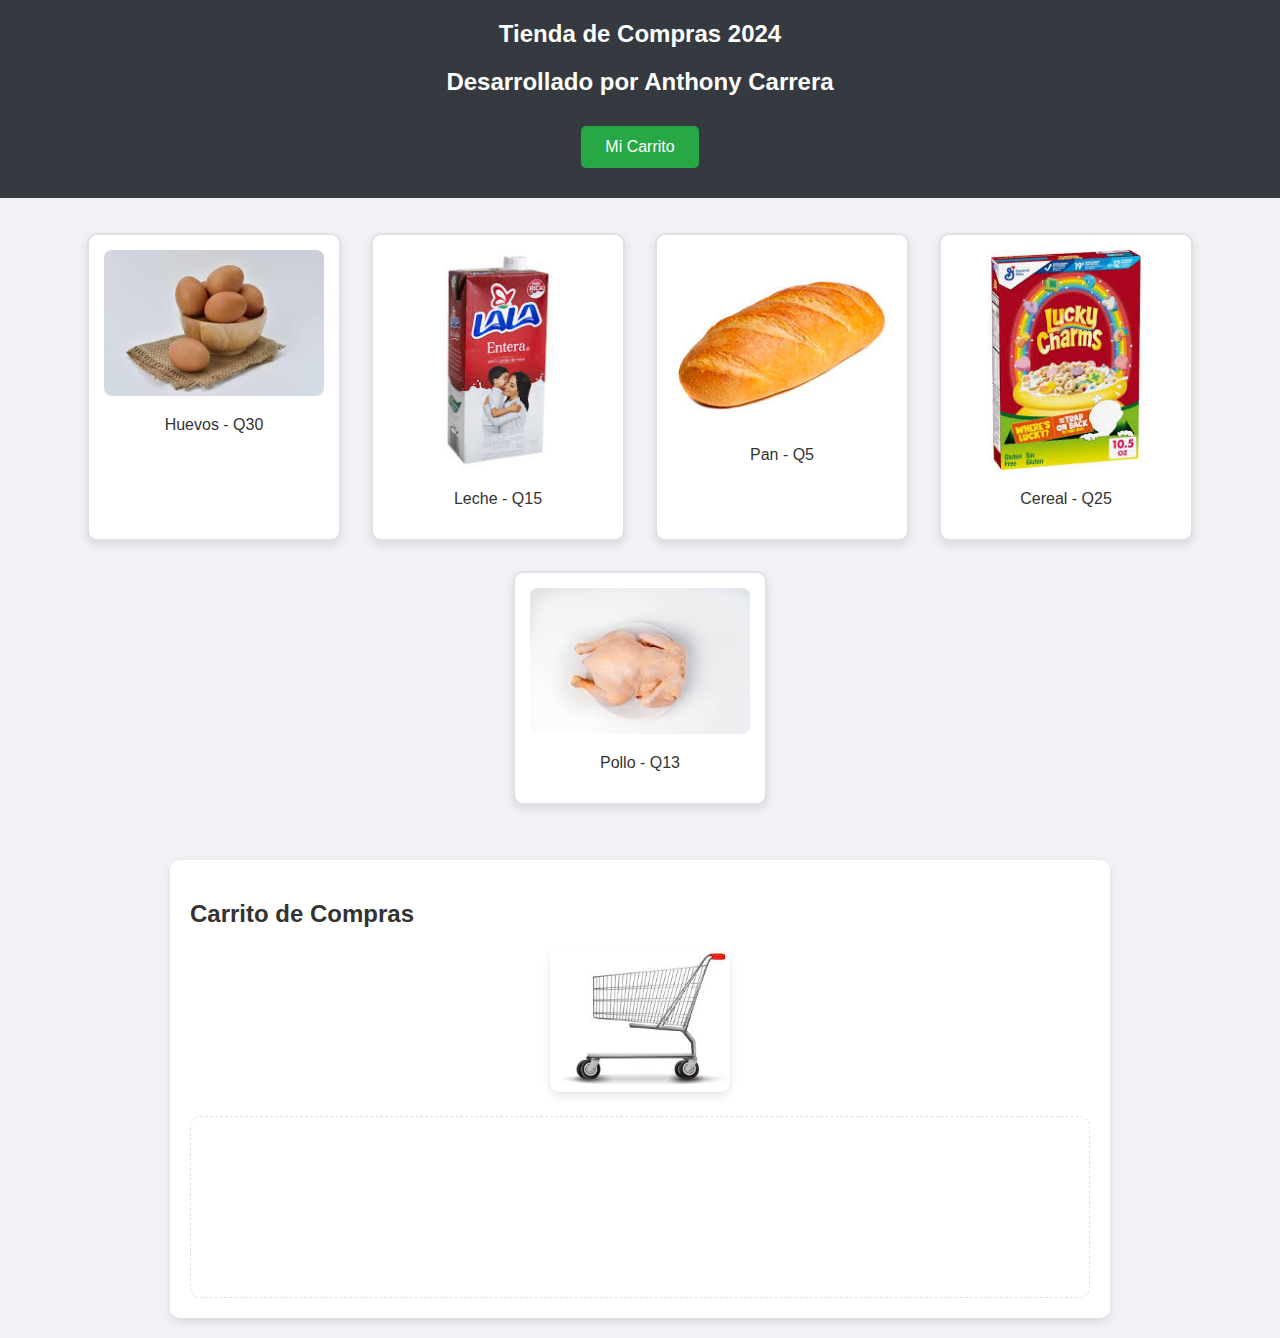
<file: index.html>
<!DOCTYPE html>
<html lang="es">
<head>
    <meta charset="UTF-8">
    <meta name="viewport" content="width=device-width, initial-scale=1.0">
    <title>Index</title>
    <link rel="stylesheet" href="styles.css">
</head>
<body>
    <header>
        <h1>Tienda de Compras 2024</h1>
        <h2>Desarrollado por Anthony Carrera</h2>
        <button onclick="window.location.href='carrito.html'">Mi Carrito</button>
    </header>
    <section id="productos">
        <div class="product" draggable="true" ondragstart="drag(event)" data-id="1">
            <img src="img1.jpg" alt="Huevos">
            <p>Huevos - Q30</p>
        </div>
        <div class="product" draggable="true" ondragstart="drag(event)" data-id="2">
            <img src="img2.jpg" alt="Leche">
            <p>Leche - Q15</p>
        </div>
        <div class="product" draggable="true" ondragstart="drag(event)" data-id="3">
            <img src="img3.jpg" alt="Pan">
            <p>Pan - Q5</p>
        </div>
        <div class="product" draggable="true" ondragstart="drag(event)" data-id="4">
            <img src="img4.jpg" alt="Cereal">
            <p>Cereal - Q25</p>
        </div>
        <div class="product" draggable="true" ondragstart="drag(event)" data-id="5">
            <img src="img5.jpg" alt="Pollo">
            <p>Pollo - Q13</p>
        </div>
    </section>
    <section id="carrito" ondrop="drop(event)" ondragover="allowDrop(event)">
        <h2>Carrito de Compras</h2>
        <div id="carrito-imagen">
            <img src="img6.jpg" alt="Carrito">
        </div>
        <div id="carrito-content">
            <!-- Contenido del carrito actualizado dinámicamente -->
        </div>
    </section>
    <button id="continuar-compra" style="display: none;" onclick="window.location.href='carrito.html'">Continuar</button>

    <script src="scripts.js"></script>
</body>
</html>
</file>
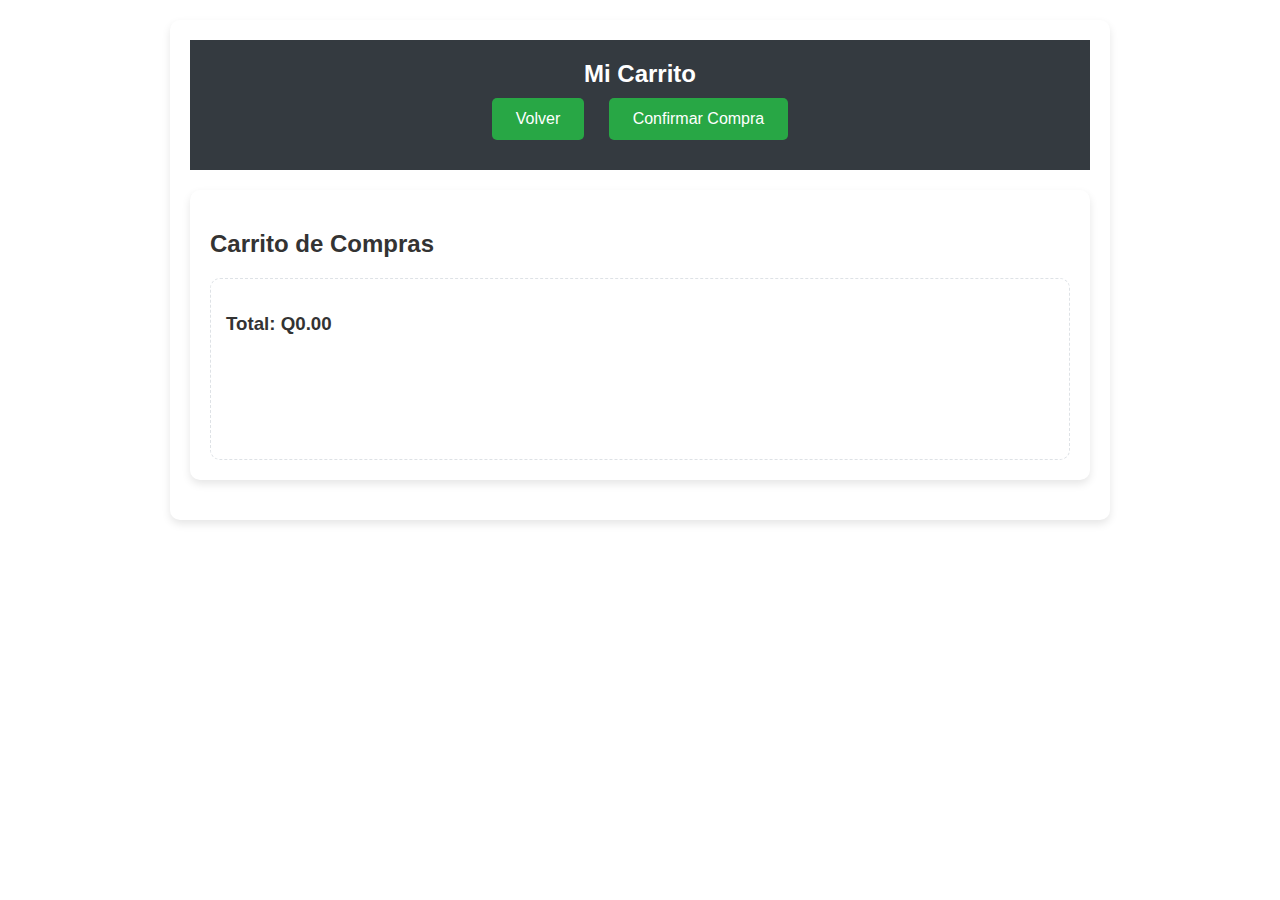
<file: carrito.html>
<!DOCTYPE html>
<html lang="es">
<head>
    <meta charset="UTF-8">
    <meta name="viewport" content="width=device-width, initial-scale=1.0">
    <title>Carrito</title>
    <link rel="stylesheet" href="styles.css">
</head>
<body id="carrito">
    <header>
        <h1>Mi Carrito</h1>
        <button onclick="window.location.href='index.html'">Volver</button>
        <button onclick="window.location.href='confirmacion.html'">Confirmar Compra</button>
    </header>
    <section id="carrito">
        <h2>Carrito de Compras</h2>
        <div id="carrito-content">
            <!-- Contenido del carrito actualizado dinámicamente -->
        </div>
    </section>

    <script src="scripts.js"></script>
</body>
</html>
</file>
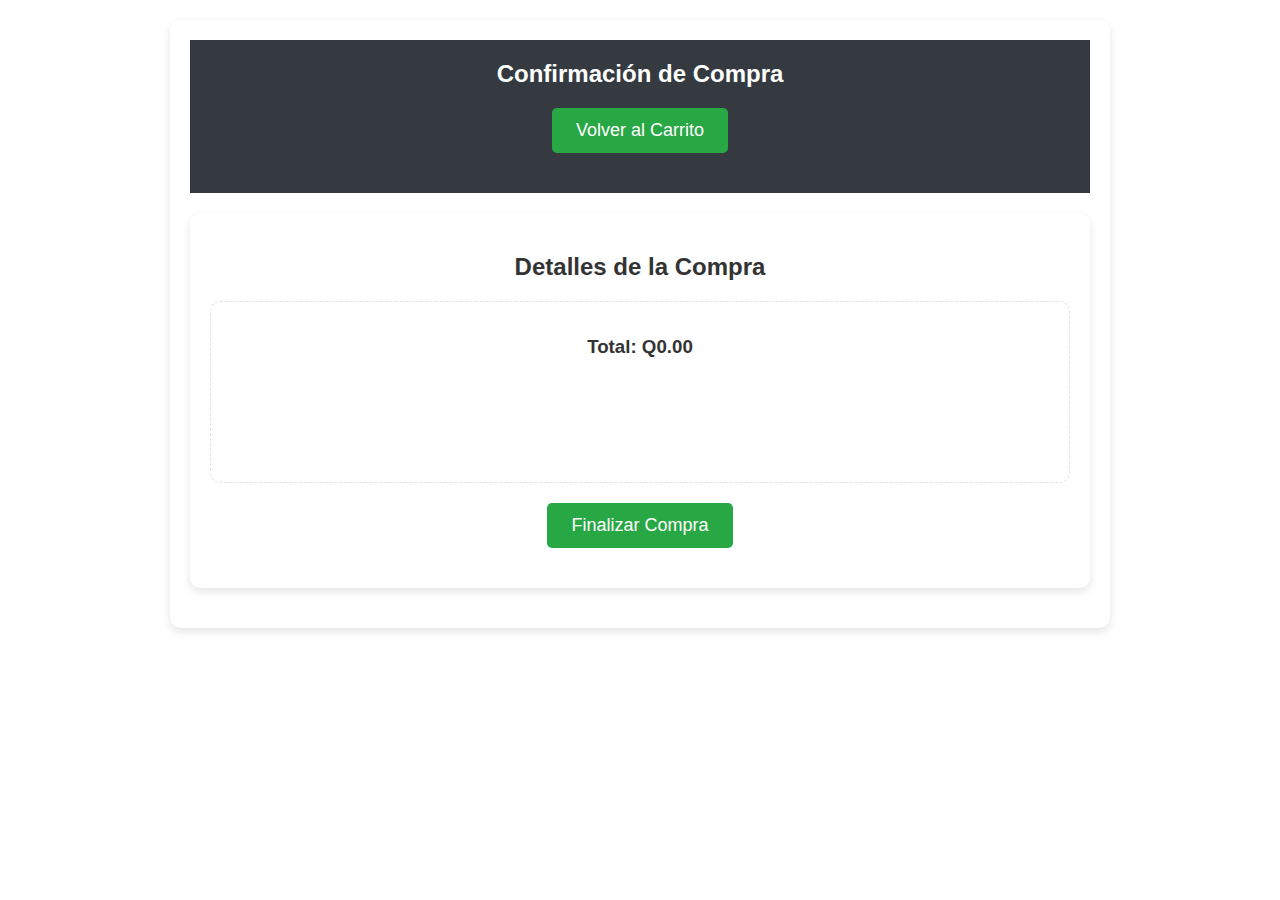
<file: confirmacion.html>
<!DOCTYPE html>
<html lang="es">
<head>
    <meta charset="UTF-8">
    <meta name="viewport" content="width=device-width, initial-scale=1.0">
    <title>Confirmación</title>
    <link rel="stylesheet" href="styles.css">
</head>
<body id="confirmacion">
    <header>
        <h1>Confirmación de Compra</h1>
        <button onclick="window.location.href='carrito.html'">Volver al Carrito</button>
    </header>
    <section id="confirmacion">
        <h2>Detalles de la Compra</h2>
        <div id="carrito-content">
            <!-- Contenido del carrito actualizado dinámicamente -->
        </div>
        <button id="finalizar-compra" onclick="finalizarCompra()">Finalizar Compra</button>
    </section>

    <script src="scripts.js"></script>
</body>
</html>
</file>
<file: styles.css>
body {
    font-family: 'Segoe UI', Tahoma, Geneva, Verdana, sans-serif;
    margin: 0;
    padding: 0;
    background-color: #f0f2f5;
    color: #333;
}

header {
    background-color: #343a40;
    color: white;
    padding: 20px;
    text-align: center;
    position: sticky;
    top: 0;
    z-index: 1000;
}

header h1 {
    margin: 0;
    font-size: 24px;
    font-weight: 600;
}

button {
    padding: 12px 24px;
    margin: 10px;
    background-color: #28a745;
    color: white;
    border: none;
    border-radius: 5px;
    cursor: pointer;
    font-size: 16px;
    transition: background-color 0.3s, transform 0.2s;
}

button:hover {
    background-color: #218838;
    transform: scale(1.05);
}

button:active {
    background-color: #1e7e34;
}

#productos {
    display: flex;
    flex-wrap: wrap;
    justify-content: center;
    padding: 20px;
}

.product {
    text-align: center;
    margin: 15px;
    border: 2px solid #dee2e6;
    border-radius: 10px;
    padding: 15px;
    background-color: white;
    width: 100%;
    max-width: 220px;
    box-shadow: 0 4px 8px rgba(0, 0, 0, 0.1);
    transition: box-shadow 0.3s, transform 0.2s;
}

.product img {
    width: 100%;
    height: auto;
    border-radius: 8px;
}

.product:hover {
    box-shadow: 0 6px 12px rgba(0, 0, 0, 0.2);
    transform: scale(1.02);
}

#carrito, #confirmacion {
    background-color: white;
    padding: 20px;
    border-radius: 10px;
    margin: 20px auto;
    max-width: 900px;
    box-shadow: 0 4px 8px rgba(0, 0, 0, 0.1);
}

#carrito-imagen {
    text-align: center;
    margin-bottom: 20px;
}

#carrito-imagen img {
    width: 100%;
    max-width: 180px;
    border-radius: 10px;
    box-shadow: 0 4px 8px rgba(0, 0, 0, 0.1);
}

#carrito-content {
    min-height: 150px;
    border: 1px dashed #dee2e6;
    padding: 15px;
    border-radius: 10px;
    overflow-y: auto;
}

#carrito-content img {
    width: 80px;
    height: auto;
    border-radius: 8px;
    margin-right: 10px;
}

#confirmacion {
    text-align: center;
}

#confirmacion button {
    display: block;
    margin: 20px auto;
    padding: 12px 24px;
    font-size: 18px;
}

footer {
    background-color: #343a40;
    color: white;
    padding: 10px;
    text-align: center;
    position: fixed;
    bottom: 0;
    width: 100%;
}

footer p {
    margin: 0;
    font-size: 14px;
}

/* Responsive Styles */
@media (max-width: 768px) {
    #productos {
        flex-direction: column;
        align-items: center;
    }

    .product {
        width: 90%;
        max-width: none;
    }

    #carrito-imagen img {
        max-width: 150px;
    }

    #carrito-content img {
        width: 60px;
    }
}

@media (max-width: 480px) {
    button {
        width: 100%;
        font-size: 14px;
    }
    
    .product {
        width: 100%;
        max-width: none;
    }
}
</file>
